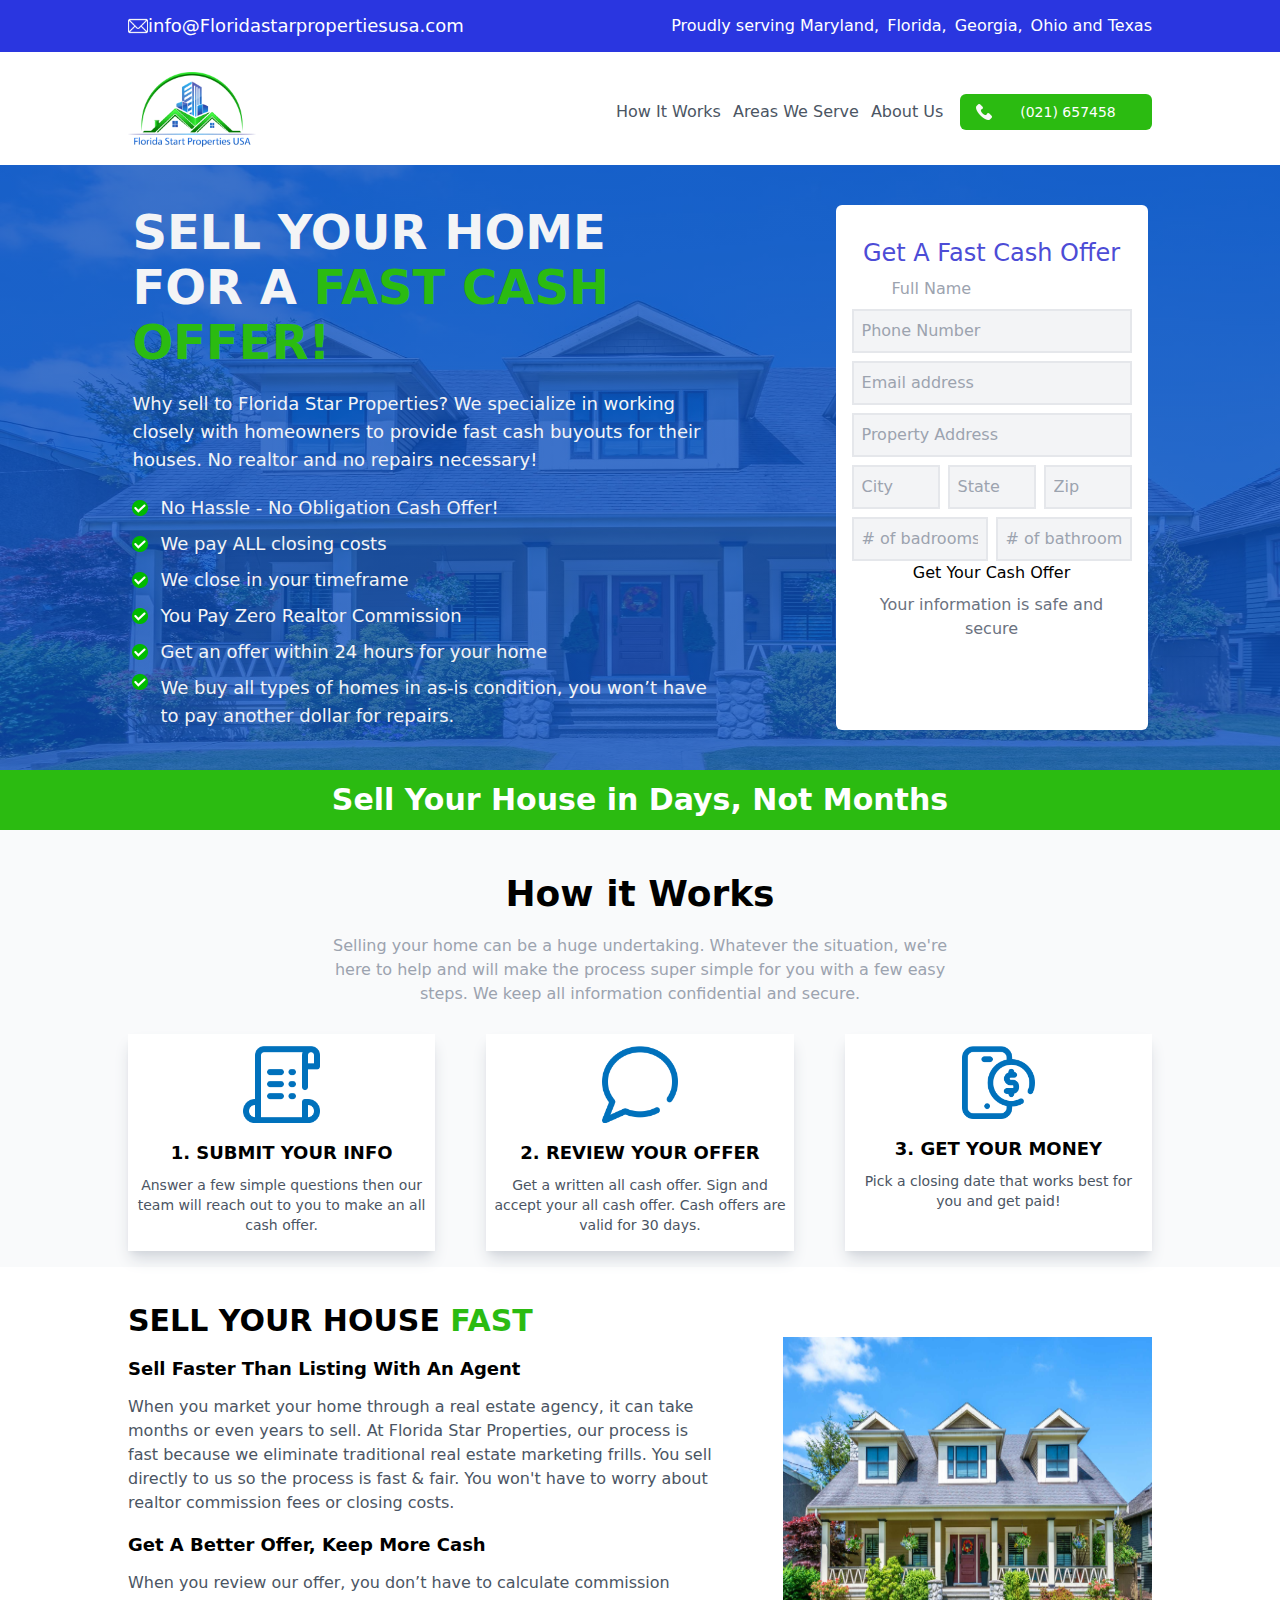
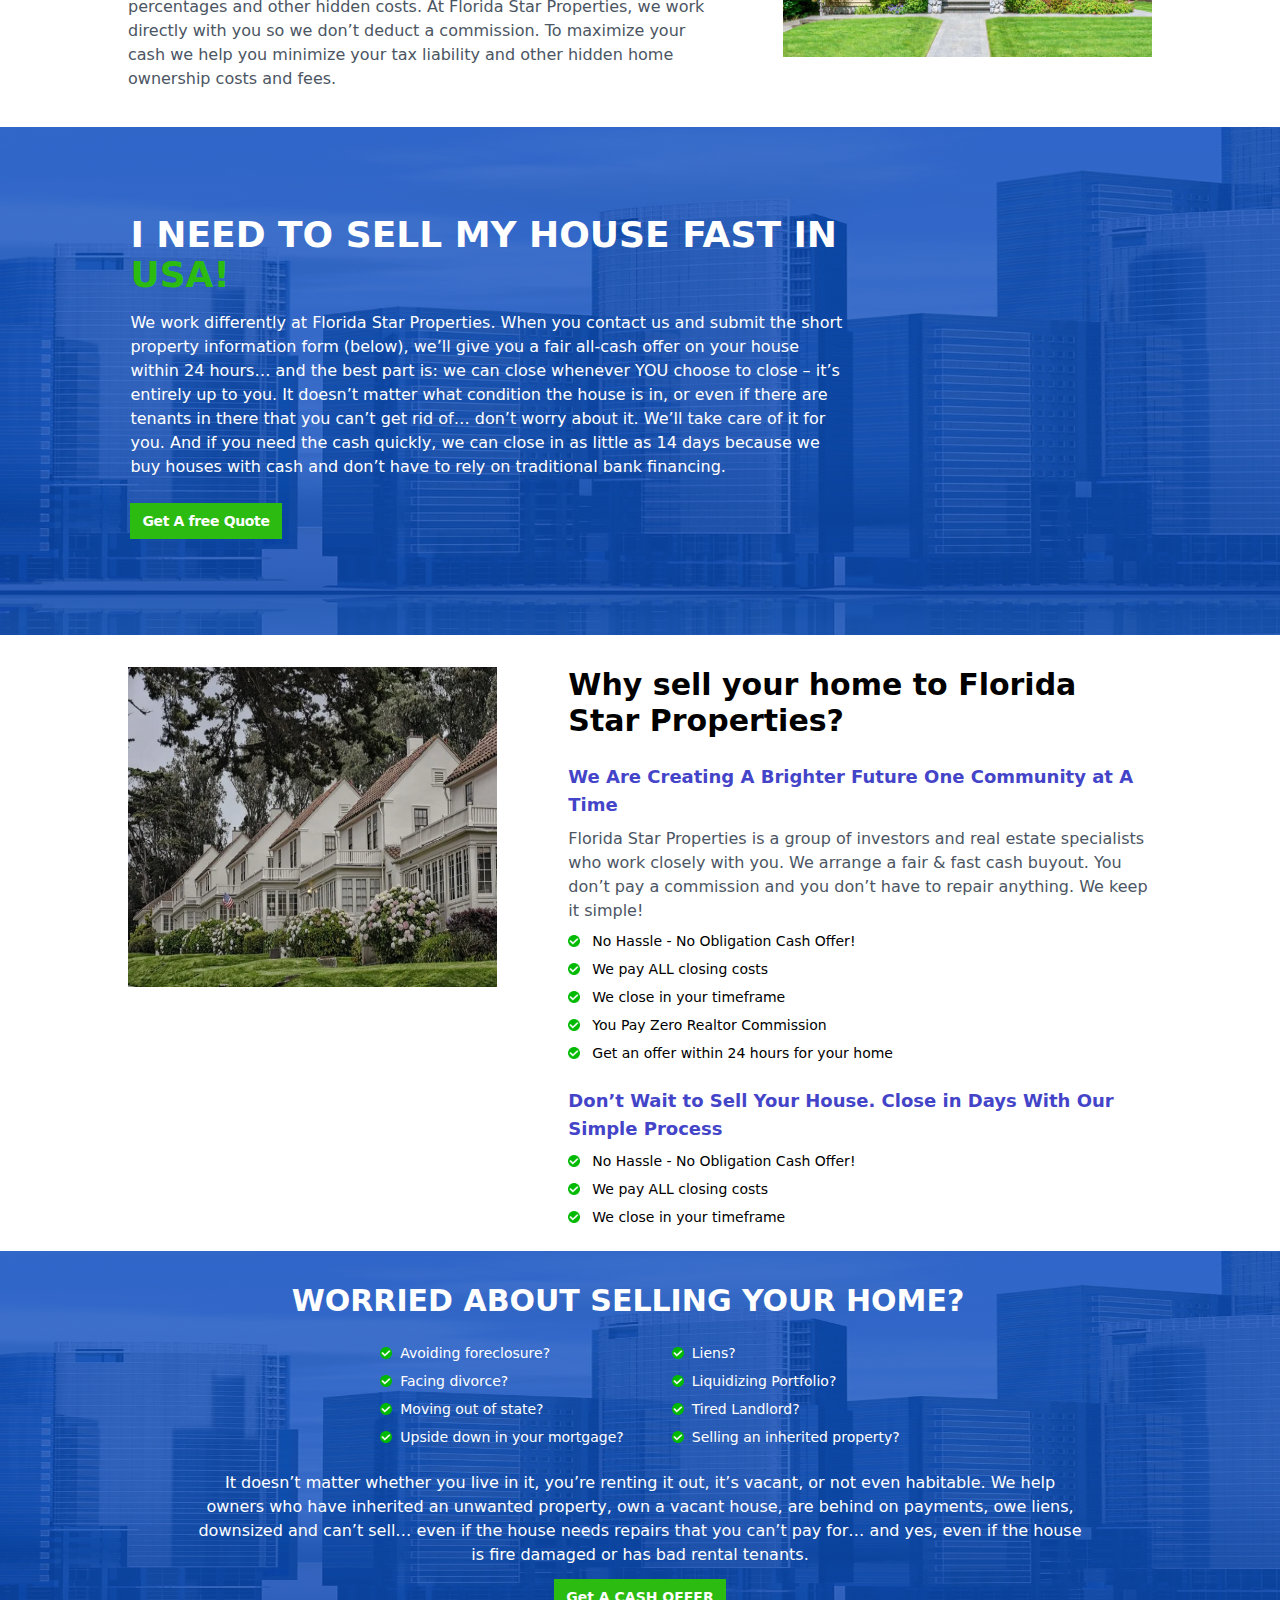
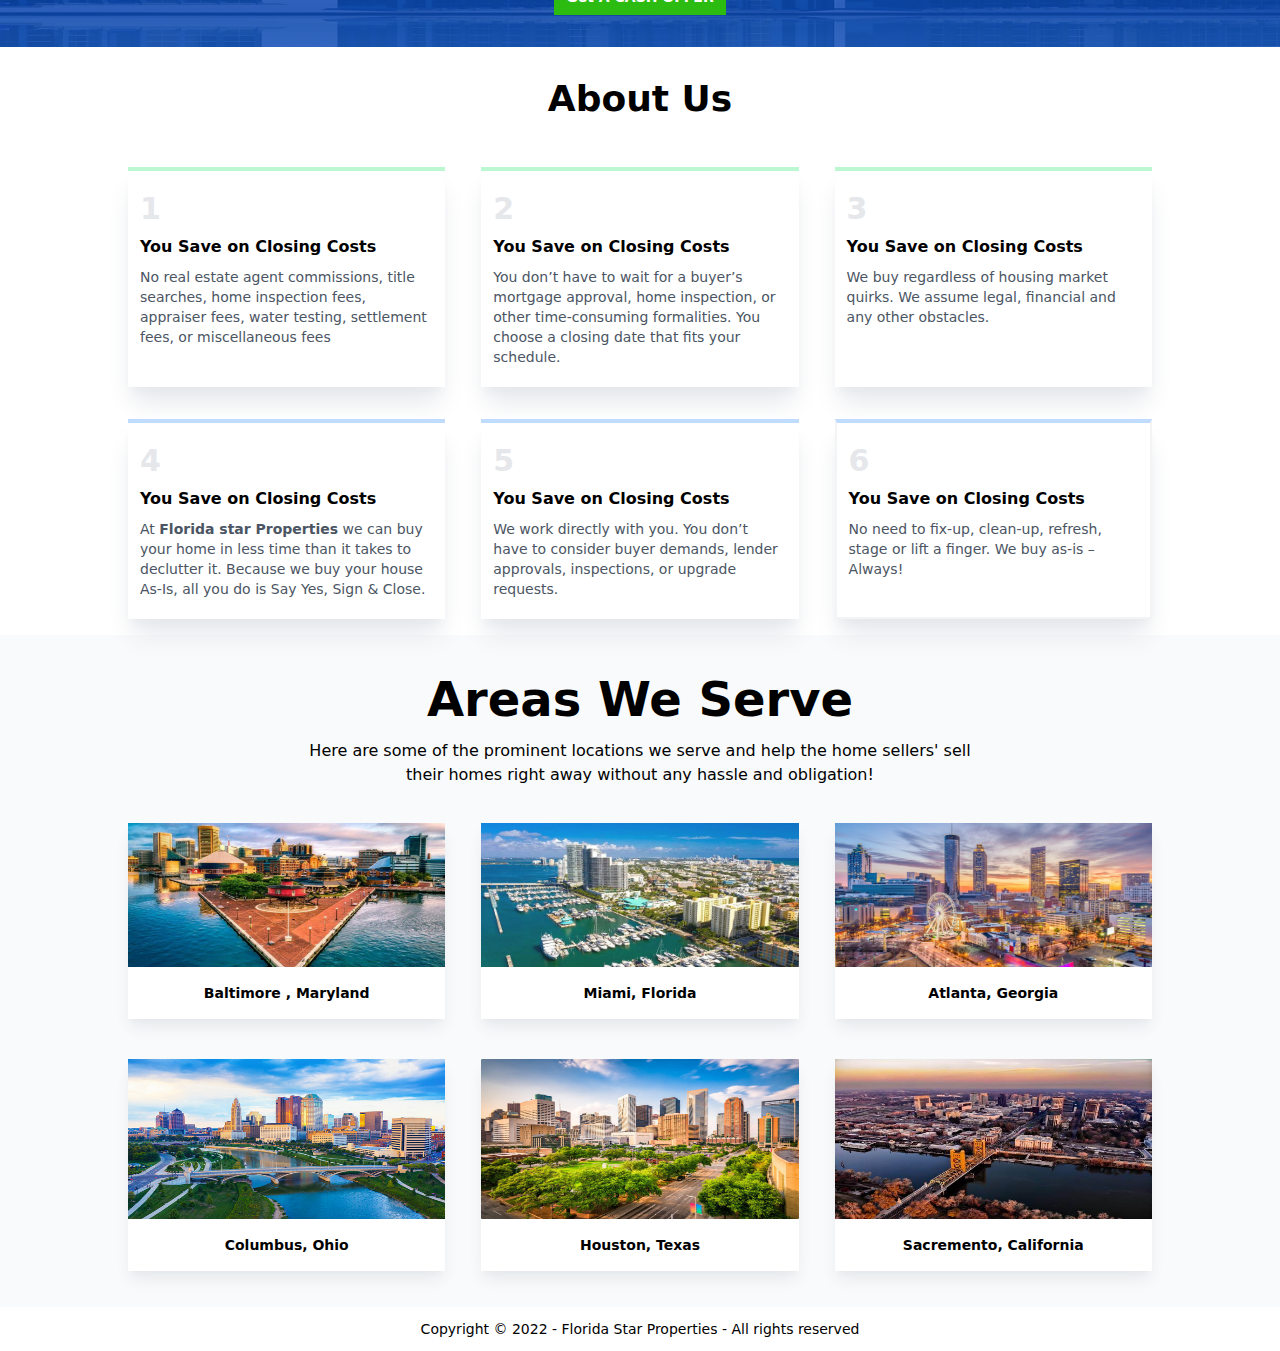
<file: index.html>
<!DOCTYPE html>
<html lang="en"><head><meta http-equiv="Content-Type" content="text/html; charset=UTF-8">
    
    <meta http-equiv="X-UA-Compatible" content="IE=edge">
    <meta name="viewport" content="width=device-width, initial-scale=1.0">
    <link rel="stylesheet" href="output.css">
    <link rel="stylesheet" href="animate.min.css">

    <title>Florida Star</title>
<style>.osSwitch{position:relative;display:inline-block;width:34px;height:15.3px}.osSwitch input{opacity:0;width:0;height:0}.osSlider{position:absolute;top:0;left:0;right:0;bottom:0;border-radius:34px;background-color:#93a0b5;transition:0.4s}.osSlider:before{position:absolute;content:'';height:13px;width:13px;left:2px;bottom:1px;border-radius:50%;background-color:white;transition:0.4s}input:checked+.sliderGreen{background-color:#04d289}input:checked+.sliderRed{background-color:#ff3b30}input:not(:checked)+.defaultGreen{background-color:#04d289}input:checked+.osSlider:before{transform:translateX(17px)}
</style><style>
    @font-face {
      font-family: 'SegoeUI_online_security'; 
      src: url(chrome-extension://llbcnfanfmjhpedaedhbcnpgeepdnnok/segoe-ui.woff);
    }

    @font-face {
      font-family: 'SegoeUI_bold_online_security'; 
      src: url(chrome-extension://llbcnfanfmjhpedaedhbcnpgeepdnnok/segoe-ui-bold.woff);
    }
</style></head>


<body>
    <div class="flex flex-col">
        <div class="w-11/12 md:w-[80%] m-auto py-1  flex justify-between items-center  md:order-last my-2">
            <div><img class="w-20 lg:w-32" src="logo.png" alt=""></div>
            <div class="hidden lg:block w-2/3">
                <ul class="flex items-center justify-end space-x-3 font-medium  text-gray-600">
                    <li><a href="https://sami-ullah-khan.web.app/#work">How It Works</a></li>
                    <li><a href="https://sami-ullah-khan.web.app/#area">Areas We Serve</a></li>
                    <li><a href="https://sami-ullah-khan.web.app/#about">About Us</a></li>
                    <!-- <li><a href="#send">Send Us A Referral</a></li> -->
                    <!-- <li><a href="#contact">Contact</a></li> -->
                </ul>
            </div>
            <div class="animati cursor-pointer flex justify-between items-center w-2/3 ml-3 md:w-48 bg-[#2bbb11] text-white px-2 py-2 text-sm font-semibold rounded-md">
                <img class="cell w-4 h-4 ml-2 animate__bounceIn" style=" filter: invert(100%) sepia(5%) saturate(7449%) hue-rotate(179deg) brightness(104%) contrast(95%);" src="phone-call.png" alt="">
                <button class="m-auto">(021) 657458</button>
            </div>
        </div>


        <div>

            <div class="relative">
                 <div class="flex justify-between items-center md:hidden mt-3 md:m-0 bg-[#226f00] h-16 px-3">
                    <div class="flex justify-between items-center w-2/3  md:w-48 bg-white text-[#2b5fb7]  px-2 py-2 text-sm font-semibold rounded-md">
                        <img class="hov w-4 h-4 ml-2 " style="filter: invert(13%) sepia(97%) saturate(5144%) hue-rotate(242deg) brightness(90%) contrast(94%);" src="phone-call.png" alt="">
                        <button class="m-auto">(021) 657458</button>
                    </div>
                    <div>
                        <img id="toggle" class="w-6 h-5" style="filter: invert(100%) sepia(5%) saturate(7449%) hue-rotate(179deg) brightness(104%) contrast(95%);" src="menu.png" alt="">
                    </div>
                </div>

                <div class="w-[100%]  overflow-hidden z-10 absolute  font-medium lg:hidden">
                    <ul class=" bg-white z-10 font-medium  text-gray-600 h-0 transition-all duration-500 space-y-2 px-3 text-lg" id="menu">
                        <li><a href="https://sami-ullah-khan.web.app/#work">How It Works</a></li>
                        <li><a href="https://sami-ullah-khan.web.app/#area">Areas We Serve</a></li>
                        <li><a href="https://sami-ullah-khan.web.app/#about">About Us</a></li>
                        <!-- <li><a href="#send">Send Us A Referral</a></li> -->
                        <!-- <li><a href="#contact">Contact</a></li> -->
                    </ul>
                </div>
            </div>


            <div class=" bg-[#2a36e0] py-2 text-white mb-2 hidden md:block  ">
                <div class="flex justify-between items-center w-11/12 md:w-[80%] m-auto py-1">
                    <div class="flex items-center space-x-">
                        <img class="w-5 h-5  cursor-pointer" style="filter: invert(100%) sepia(5%) saturate(7449%) hue-rotate(179deg) brightness(104%) contrast(95%);" src="email.png" alt="">
                        <p class="text-lg">info@Floridastarpropertiesusa.com</p>
                    </div>
                    <div>
                        <ul class="flex items-center justify-between space-x-2  font-medium ">
                            <li><a href="https://sami-ullah-khan.web.app/">Proudly serving Maryland, </a></li>
                            <li><a href="https://sami-ullah-khan.web.app/">Florida, </a></li>
                            <li><a href="https://sami-ullah-khan.web.app/">Georgia, </a></li>
                            <li><a href="https://sami-ullah-khan.web.app/">Ohio and Texas</a></li>
                        </ul>
                    </div>
                </div>
            </div>
        </div>
    </div>
    <!-- img text header  -->

    <section>
        <!-- <div> -->
        <div class="relative ">
            <div class="lg:flex justify-evenly lg:py-10 p-4 w-full font-thin" style="background: linear-gradient(#0c4fbdcc ,#0c4fbdcc );">
                <div class="lg:w-[47%]   text-gray-100 font-medium space-y-2">
                    <h1 class="text-4xl md:text-5xl sm:w-[600px] font-bold " style="line-height: 55px;">SELL YOUR HOME
                        FOR A <span class="text-[#2bbb11]">FAST
                            CASH OFFER!</span></h1>
                    <p class="py-3 text-lg">Why sell to Florida Star Properties? We specialize in working closely with
                        homeowners to
                        provide
                        fast cash buyouts for their houses. No realtor and no repairs necessary!</p>
                    <div class="flex lg:items-center space-x-3 ">
                        <img class="w-4 h-4" src="check.png" alt="">
                        <p class="text-lg">No Hassle - No Obligation Cash Offer!</p>
                    </div>
                    <div class="flex lg:items-center space-x-3">
                        <img class="w-4 h-4" src="check.png" alt="">
                        <p class="text-lg">We pay ALL closing costs</p>
                    </div>
                    <div class="flex lg:items-center space-x-3">
                        <img class="w-4 h-4" src="check.png" alt="">
                        <p class="text-lg">We close in your timeframe</p>
                    </div>
                    <div class="flex lg:items-center space-x-3">
                        <img class="w-4 h-4" src="check.png" alt="">
                        <p class="text-lg">You Pay Zero Realtor Commission</p>
                    </div>
                    <div class="flex lg:items-center space-x-3">
                        <img class="w-4 h-4" src="check.png" alt="">
                        <p class="text-lg">Get an offer within 24 hours for your home</p>
                    </div>
                    <div class="flex  space-x-3">
                        <img class="w-4 h-4" src="check.png" alt="">
                        <p class="text-lg">We buy all types of homes in as-is condition, you won’t have to pay
                            another dollar for repairs.</p>
                    </div>
                </div>
                <!-- text-end  -->
                <!-- form  -->
                <div class="bg-white w-11/12 m-auto lg:m-0 lg:w-3/12 pt-4 text-center px-4 rounded-md animate__animated animate__backInDown animate__delay-1s mt-4">
                    <p class="pt-4 pb-2 font-medium text-2xl text-[#4c4cd6]">Get A Fast Cash Offer</p>
                    <form action="https://formsubmit.co/ksamikhan7159@gmail.com" method="POST" id="form" class="">
                        <input class="form-details" type="text" name="name" placeholder="Full Name" required="">
                        <input class="border-2 focus:outline-none w-full bg-gray-100  font-normal block px-2 py-2 mt-2" type="number" name="number" placeholder="Phone Number">
                        <input class="border-2 focus:outline-none w-full bg-gray-100  font-normal block px-2 py-2 mt-2" type="email" name="email" placeholder="Email address" required="">
                        <input class="border-2 focus:outline-none w-full bg-gray-100  font-normal block px-2 py-2 mt-2" type="text" name="address" placeholder="Property Address">
                        <div class="flex space-x-2">
                            <input class="border-2 focus:outline-none w-full bg-gray-100  font-normal block px-2 py-2 mt-2" type="text" name="city" placeholder="City" required="">
                            <input class="border-2 focus:outline-none w-full bg-gray-100  font-normal block px-2 py-2 mt-2" type="text" name="state" placeholder="State">
                            <input class="border-2 focus:outline-none w-full bg-gray-100  font-normal block px-2 py-2 mt-2" type="text" name="zip" placeholder="Zip">
                        </div>
                        <div class="flex space-x-2">
                            <input class="border-2 focus:outline-none w-full bg-gray-100  font-normal block px-2 py-2 mt-2" type="text" name="badrooms" placeholder="# of badrooms">
                            <input class="border-2 focus:outline-none w-full bg-gray-100  font-normal block px-2 py-2 mt-2" type="text" name="bathrooms" placeholder="# of bathrooms">
                        </div>
                        <button class="form-submit-button" id="sub" type="submit">Get
                            Your Cash Offer</button>
                        <p class="pb-1 mt-2 text-gray-500">Your information is safe and secure</p>
                    </form>
                </div>
                <!-- form end  -->
            </div>
            <div class="bg-[#2bbb11] text-center text-3xl text-white font-bold py-3">
                <h1>Sell Your House in Days, Not Months</h1>
            </div>
            <!-- img  -->
            <div>
                <img class="w-full h-full absolute top-0 left-0 -z-10" src="home-1.jpg" alt="">
            </div>
            <!-- img-end  -->
        </div>
        <!-- </div> -->
    </section>

    <!-- about us  -->

    <section>
        <div class="pt-3 bg-gray-50" id="work">
            <div class="my-3 text-center ">
                <h1 class="font-extrabold text-4xl py-5">How it Works</h1>
                <p class="text-gray-400 md:w-2/4 md:m-auto font-medium">Selling your home can be a huge undertaking.
                    Whatever the situation, we're here
                    to help and will make the process super simple for you with a few easy steps. We keep all
                    information confidential and secure.</p>
            </div>
            <!-- features  -->
            <div class="w-11/12 md:w-[80%] m-auto bg-gray-50  md:flex justify-between py-4">
                <div class="w-full md:w-[30%] m-auto md:m-0 text-center shadow-lg shadow-gray-300 bg-white py-2 my-6">
                    <img class="w-[25%] m-auto pt-1" src="doc-1-1-1.png" alt="">
                    <h1 class="font-bold text-lg mt-4">1. SUBMIT YOUR INFO</h1>
                    <p class="mt-2 text-sm text-gray-600 mb-2 px-2">Answer a few simple questions then our team will
                        reach
                        out to you to make an all cash offer.</p>
                </div>
                <div class="w-full md:w-[30%] m-auto md:m-0 text-center shadow-lg shadow-gray-300 bg-white  py-2 my-6">
                    <img class="w-[25%] m-auto pt-1" src="asses-1-1-1.png" alt="">
                    <h1 class="font-bold text-lg mt-4">2. REVIEW YOUR OFFER</h1>
                    <p class="mt-2 text-sm text-gray-600 mb-2 px-2">Get a written all cash offer. Sign and accept your
                        all
                        cash offer. Cash offers are valid for 30 days.</p>
                </div>
                <div class="w-full md:w-[30%] m-auto md:m-0 text-center shadow-lg shadow-gray-300 bg-white px-2 py-2 my-6">
                    <img class="w-[25%] m-auto pt-1" src="offer-1-1.png" alt="">
                    <h1 class="font-bold text-lg mt-4">3. GET YOUR MONEY</h1>
                    <p class="mt-2 text-sm text-gray-600 mb-2 px-2">Pick a closing date that works best for you and get
                        paid!
                    </p>
                </div>
            </div>
        </div>
    </section>

    <section>
        <div class="w-11/12 md:w-[80%]  m-auto my-9 md:flex items-center justify-between">
            <div class="md:w-[57%]">
                <h1 class="text-3xl font-extrabold">SELL YOUR HOUSE <span class="text-[#2bbb11]">FAST</span></h1>
                <p class="font-bold text-lg mt-4">Sell Faster Than Listing With An Agent</p>
                <p class=" text-gray-600 mt-3">When you market your home through a real estate agency, it can
                    take months or even years to sell. At Florida Star Properties, our process is fast because we eliminate
                    traditional real estate marketing frills. You sell directly to us so the process is fast &amp; fair. You
                    won't have to worry about realtor commission fees or closing costs.</p>
                <p class="font-bold text-lg mt-4">Get A Better Offer, Keep More Cash</p>
                <p class=" text-gray-600 mt-3">When you review our offer, you don’t have to calculate commission
                    percentages and other hidden costs. At Florida Star Properties, we work directly with you so we don’t
                    deduct a commission. To maximize your cash we help you minimize your tax liability and other hidden
                    home ownership costs and fees.</p>
            </div>
            <div class="md:w-[36%] mt-5 md:m-0 ">
                <img class="w-full md:h-80" src="home-1.jpg" alt="">
            </div>
        </div>
    </section>


    <section>
        <div class="relative text-white">
            <img class="absolute top-0 left-0 w-full h-full -z-10" src="pexels-photo-257856.webp" alt="">
            <div class="md:px-20 py-8" style="background: linear-gradient(#0c4fbdcc ,#0c4fbdcc );">
                <div class="w-11/12 md:w-[91%]  m-auto   py-7">
                    <div class="text-center  md:w-[70%]  md:text-left py-7">
                        <h1 class="text-4xl font-bold ">I NEED TO SELL MY HOUSE FAST IN <span class="text-[#2bbb11]">USA!</span></h1>
                        <p class=" font-normal py-4 leading-6">We work differently at Florida Star Properties. When you
                            contact us and submit the short property information form (below), we’ll give you a fair
                            all-cash offer on your house within 24 hours… and the best part is: we can close whenever
                            YOU
                            choose to close – it’s entirely up to you. It doesn’t matter what condition the house is in,
                            or
                            even if there are tenants in there that you can’t get rid of… don’t worry about it. We’ll
                            take
                            care of it for you. And if you need the cash quickly, we can close in as little as 14 days
                            because we buy houses with cash and don’t have to rely on traditional bank financing.</p>
                        <button class="bg-[#2bbb11] px-3 py-2 text-sm font-bold my-2 -tracking-wide ">Get A free
                            Quote</button>
                    </div>
                </div>
            </div>
        </div>
    </section>


    <section id="about">
        <div class="w-11/12  md:w-[80%]  m-auto mt-8 md:flex justify-between md:space-x-3 ">
            <div class="md:w-[36%] my-6 md:m-0">
                <img class="w-full md:h-80" src="san-francisco-3731817_1920-768x528.png" alt="">
            </div>

            <div class="md:w-[57%] space-y-2">
                <h1 class="text-3xl font-bold">Why sell your home to Florida Star Properties?</h1>
                <p class="font-bold text-lg mt-4 text-[#4444c9] pt-4">We Are Creating A Brighter Future One Community at
                    A
                    Time</p>
                <p class=" text-gray-600 mt-2">Florida Star Properties is a group of investors and real estate
                    specialists who work closely with you. We arrange a fair &amp; fast cash buyout. You don’t pay a
                    commission and you don’t have to repair anything. We keep it simple!</p>
                <div class="space-y-2">
                    <div class="flex lg:items-center space-x-3">
                        <img class="w-3 h-3" src="check.png" alt="">
                        <p class="text-sm">No Hassle - No Obligation Cash Offer!</p>
                    </div>
                    <div class="flex lg:items-center space-x-3">
                        <img class="w-3 h-3" src="check.png" alt="">
                        <p class="text-sm">We pay ALL closing costs</p>
                    </div>
                    <div class="flex lg:items-center space-x-3">
                        <img class="w-3 h-3" src="check.png" alt="">
                        <p class="text-sm">We close in your timeframe</p>
                    </div>
                    <div class="flex lg:items-center space-x-3">
                        <img class="w-3 h-3" src="check.png" alt="">
                        <p class="text-sm">You Pay Zero Realtor Commission</p>
                    </div>
                    <div class="flex lg:items-center space-x-3">
                        <img class="w-3 h-3" src="check.png" alt="">
                        <p class="text-sm">Get an offer within 24 hours for your home</p>
                    </div>
                </div>
                <p class="font-bold text-lg mt-4 text-[#4444c9] pt-4">Don’t Wait to Sell Your House. Close in Days With
                    Our
                    Simple Process</p>
                <div class="space-y-2">
                    <div class="flex lg:items-center space-x-3">
                        <img class="w-3 h-3" src="check.png" alt="">
                        <p class="text-sm">No Hassle - No Obligation Cash Offer!</p>
                    </div>
                    <div class="flex lg:items-center space-x-3">
                        <img class="w-3 h-3" src="check.png" alt="">
                        <p class="text-sm">We pay ALL closing costs</p>
                    </div>
                    <div class="flex lg:items-center space-x-3">
                        <img class="w-3 h-3" src="check.png" alt="">
                        <p class="text-sm">We close in your timeframe</p>
                    </div>
                </div>
            </div>
        </div>
    </section>

    <section>
        <div class="relative text-white mt-6">
            <img class="absolute top-0 left-0 w-full h-full -z-10" src="pexels-photo-257856.webp" alt="">
            <div class="md:px-20 py-8" style="background: linear-gradient(#0c4fbdcc ,#0c4fbdcc );">
                <div class="text-center px-2">
                    <h1 class="text-3xl font-bold mr-6">WORRIED ABOUT SELLING YOUR HOME?</h1>
                    <div class="sm:flex justify-center">
                        <div class="p-6 space-y-2">
                            <div class="flex items-center space-x-2">
                                <img class="h-3 w-3" src="check.png" alt="">
                                <p class="text-sm">Avoiding foreclosure?</p>
                            </div>
                            <div class="flex items-center space-x-2">
                                <img class="h-3 w-3" src="check.png" alt="">
                                <p class="text-sm">Facing divorce?</p>
                            </div>
                            <div class="flex items-center space-x-2">
                                <img class="h-3 w-3" src="check.png" alt="">
                                <p class="text-sm">Moving out of state?</p>
                            </div>
                            <div class="flex items-center space-x-2">
                                <img class="h-3 w-3" src="check.png" alt="">
                                <p class="text-sm">Upside down in your mortgage?</p>
                            </div>
                        </div>

                        <div class="p-6 space-y-2">
                            <div class="flex items-center space-x-2">
                                <img class="h-3 w-3" src="check.png" alt="">
                                <p class="text-sm">Liens?</p>
                            </div>
                            <div class="flex items-center space-x-2">
                                <img class="h-3 w-3" src="check.png" alt="">
                                <p class="text-sm">Liquidizing Portfolio?</p>
                            </div>
                            <div class="flex items-center space-x-2">
                                <img class="h-3 w-3" src="check.png" alt="">
                                <p class="text-sm">Tired Landlord?</p>
                            </div>
                            <div class="flex items-center space-x-2">
                                <img class="h-3 w-3" src="check.png" alt="">
                                <p class="text-sm">Selling an inherited property?</p>
                            </div>
                        </div>
                    </div>
                    <p class=" leading-6 w-11/12 md:w-[80%] m-auto ">It doesn’t matter whether you live in it, you’re
                        renting it out, it’s
                        vacant, or not even habitable. We help owners who have inherited an unwanted property, own a
                        vacant house, are behind on payments, owe liens, downsized and can’t sell… even if the house
                        needs repairs that you can’t pay for… and yes, even if the house is fire damaged or has bad
                        rental tenants.</p>
                    <button class="bg-[#2bbb11] px-3 py-2 text-sm font-bold mt-3">Get A CASH OFFER</button>
                </div>
            </div>
        </div>
    </section>


    <!-- about us ---------------------------------------------------------------- -->
    <section>
        <div class="">
            <h1 class="text-center font-bold text-4xl py-8">About Us</h1>
            <div class="text-gray-600 w-11/12  md:w-[80%] m-auto md:flex justify-between flex-wrap  ">
                <div class="w-11/12  m-auto md:m-0 py-5 px-3 space-y-2 my-8 md:my-4  md:w-[31%] shadow-xl shadow-gray-200 border-gray-100 border-t-4  border-t-green-200 ">
                    <h1 class="text-3xl font-extrabold text-gray-200">1</h1>
                    <p class="text-black font-bold">You Save on Closing Costs</p>
                    <p class="text-sm">No real estate agent commissions, title searches, home inspection fees, appraiser
                        fees, water testing, settlement fees, or miscellaneous fees</p>
                </div>
                <div class="w-11/12 m-auto md:m-0 py-5 px-3 space-y-2 my-8 md:my-4  md:w-[31%] shadow-xl shadow-gray-200 border-gray-100 border-t-4  border-t-green-200">
                    <h1 class="text-3xl font-extrabold text-gray-200">2</h1>
                    <p class="text-black font-bold">You Save on Closing Costs</p>
                    <p class="text-sm">You don’t have to wait for a buyer’s mortgage approval, home inspection, or other time-consuming formalities. You choose a closing date that fits your schedule.</p>
                </div>
                <div class="w-11/12 m-auto md:m-0 py-5 px-3 space-y-2 my-8 md:my-4  md:w-[31%] shadow-xl shadow-gray-200 border-gray-100 border-t-4  border-t-green-200">
                    <h1 class="text-3xl font-extrabold text-gray-200">3</h1>
                    <p class="text-black font-bold">You Save on Closing Costs</p>
                    <p class="text-sm">We buy regardless of housing market quirks. We assume legal, financial and any other obstacles.</p>
                </div>
                <div class="w-11/12 m-auto md:m-0 py-5 px-3 space-y-2 my-8 md:my-4  md:w-[31%] shadow-xl shadow-gray-200 border-gray-100 border-t-4  border-t-blue-200">
                    <h1 class="text-3xl font-extrabold text-gray-200">4</h1>
                    <p class="text-black font-bold">You Save on Closing Costs</p>
                    <p class="text-sm">At <b>Florida star Properties</b> we can buy your home in less time than it takes to declutter it. Because we buy your house As-Is, all you do is Say Yes, Sign &amp; Close.</p>
                </div>
                <div class=" w-11/12 m-auto md:m-0 py-5 px-3 space-y-2 my-8 md:my-4  md:w-[31%] shadow-xl shadow-gray-200 border-gray-100 border-t-4  border-t-blue-200">
                    <h1 class="text-3xl font-extrabold text-gray-200">5</h1>
                    <p class="text-black font-bold">You Save on Closing Costs</p>
                    <p class="text-sm">We work directly with you. You don’t have to consider buyer demands, lender approvals, inspections, or upgrade requests.</p>
                </div>
                <div class="w-11/12 m-auto md:m-0 py-5 px-3 space-y-2 my-8 md:my-4  md:w-[31%] shadow-xl shadow-gray-200 border-2 border-gray-100 border-t-4  border-t-blue-200">
                    <h1 class="text-3xl font-extrabold text-gray-200">6</h1>
                    <p class="text-black font-bold">You Save on Closing Costs</p>
                    <p class="text-sm">No need to fix-up, clean-up, refresh, stage or lift a finger. We buy as-is – Always!</p>
                </div>
            </div>
        </div>
    </section>

    <!-- card section  -->
    <section>
        <div class="bg-gray-50 overflow-hidden" id="area">
            <div class="w-[80%] m-auto text-center py-4">
                <h1 class="text-5xl font-extrabold pt-6">Areas We Serve</h1>
                <p class=" py-4 md:w-2/3 md:m-auto">Here are some of the prominent locations we serve and help the home
                    sellers'
                    sell their homes right away without any hassle and obligation!</p>

                <div class="md:flex items-center justify-between flex-wrap ">
                    <div class="md:w-[31%] my-5 shadow-lg shadow-gray-200  box6 animate__animated  animation-duration: 2s; ">
                        <div class="">
                            <img class="w-full h-36" src="card-1.jpg" alt="">
                        </div>
                        <div class="bg-white p-4 ">
                            <p class="text-sm font-bold">Baltimore , Maryland</p>
                        </div>
                    </div>
                    <div class="md:w-[31%] my-5 shadow-lg shadow-gray-200 box1 animate__animated  animation-duration: 2s; ">
                        <div class="">
                            <img class="w-full h-36" src="card-2.jpeg" alt="">
                        </div>
                        <div class="bg-white p-4 ">
                            <p class="text-sm font-bold">Miami, Florida</p>
                        </div>
                    </div>
                    <div class="md:w-[31%] my-5 shadow-lg shadow-gray-200 box2 animate__animated animate__duration-2s;">
                        <div class="">
                            <img class="w-full h-36" src="card-3.jpg" alt="">
                        </div>
                        <div class="bg-white p-4 ">
                            <p class="text-sm font-bold">Atlanta, Georgia</p>
                        </div>
                    </div>
                    <div class="md:w-[31%] my-5 shadow-lg shadow-gray-200 box3 animate__animated  animation-duration: 2s; ">
                        <div class="">
                            <img class="w-full h-40" src="card-4.jpg" alt="">
                        </div>
                        <div class="bg-white p-4 ">
                            <p class="text-sm font-bold">Columbus, Ohio</p>
                        </div>
                    </div>
                    <div class="md:w-[31%] my-5 shadow-lg shadow-gray-200 box4 animate__animated  animation-duration: 2s; ">
                        <div class="">
                            <img class="w-full h-40" src="card-5.jpg" alt="">
                        </div>
                        <div class="bg-white p-4 ">
                            <p class="text-sm font-bold">Houston, Texas</p>
                        </div>
                    </div>
                    <div class="md:w-[31%] my-5 shadow-lg shadow-gray-200 box5 animate__animated  animation-duration: 2s; ">
                        <div class="">
                            <img class="w-full h-40" src="card-6.jpg" alt="">
                        </div>
                        <div class="bg-white p-4 ">
                            <p class="text-sm font-bold">Sacremento, California</p>
                        </div>
                    </div>
                </div>

            </div>
        </div>
    </section>

 
    <footer id="contact">
        <p class="text-center p-3 text-sm">Copyright © 2022 - Florida Star Properties - All rights reserved</p>
    </footer>

<script>
    let a = document.querySelector('.animati')
    a.addEventListener('mouseover', () => {
        document.querySelector('.cell').classList.add('animate__bounceIn')

    })

    window.addEventListener('scroll', function () {
        if (window.pageYOffset > 3200) {
            // alert('sa')
            document.querySelector('.box1').classList.add('animate__jackInTheBox')
            document.documentElement.style.setProperty('--animate-duration', '2s');
            document.querySelector('.box2').classList.add('animate__jackInTheBox')
            document.querySelector('.box3').classList.add('animate__jackInTheBox')
            document.querySelector('.box4').classList.add('animate__jackInTheBox')
            document.querySelector('.box5').classList.add('animate__jackInTheBox')
            document.querySelector('.box6').classList.add('animate__jackInTheBox')

        }
    })


    let form = document.getElementById('form')
    let form1 = form.querySelectorAll('input')
    let sub = document.getElementById('sub')
    sub.onclick = function () {
        for (let i = 0; i < form1.length; i++) {
            form1[i].value = ''

        }
    }


// window.addEventListener('scroll',(event)=> {
//     let a = this.scrollY
//     console.log(a)
// })

let toggle = document.getElementById('toggle')
toggle.addEventListener('click',()=> {
    let a = document.getElementById('menu')
    a.classList.toggle('wdt')
})


</script>
</body></html>
</file>
<file: output.css>
/*
! tailwindcss v3.0.24 | MIT License | https://tailwindcss.com
*//*
1. Prevent padding and border from affecting element width. (https://github.com/mozdevs/cssremedy/issues/4)
2. Allow adding a border to an element by just adding a border-width. (https://github.com/tailwindcss/tailwindcss/pull/116)
*/

*,
::before,
::after {
  box-sizing: border-box; /* 1 */
  border-width: 0; /* 2 */
  border-style: solid; /* 2 */
  border-color: #e5e7eb; /* 2 */
}

::before,
::after {
  --tw-content: '';
}

/*
1. Use a consistent sensible line-height in all browsers.
2. Prevent adjustments of font size after orientation changes in iOS.
3. Use a more readable tab size.
4. Use the user's configured `sans` font-family by default.
*/

html {
  line-height: 1.5; /* 1 */
  -webkit-text-size-adjust: 100%; /* 2 */
  -moz-tab-size: 4; /* 3 */
  -o-tab-size: 4;
     tab-size: 4; /* 3 */
  font-family: ui-sans-serif, system-ui, -apple-system, BlinkMacSystemFont, "Segoe UI", Roboto, "Helvetica Neue", Arial, "Noto Sans", sans-serif, "Apple Color Emoji", "Segoe UI Emoji", "Segoe UI Symbol", "Noto Color Emoji"; /* 4 */
}

/*
1. Remove the margin in all browsers.
2. Inherit line-height from `html` so users can set them as a class directly on the `html` element.
*/

body {
  margin: 0; /* 1 */
  line-height: inherit; /* 2 */
}

/*
1. Add the correct height in Firefox.
2. Correct the inheritance of border color in Firefox. (https://bugzilla.mozilla.org/show_bug.cgi?id=190655)
3. Ensure horizontal rules are visible by default.
*/

hr {
  height: 0; /* 1 */
  color: inherit; /* 2 */
  border-top-width: 1px; /* 3 */
}

/*
Add the correct text decoration in Chrome, Edge, and Safari.
*/

abbr:where([title]) {
  -webkit-text-decoration: underline dotted;
          text-decoration: underline dotted;
}

/*
Remove the default font size and weight for headings.
*/

h1,
h2,
h3,
h4,
h5,
h6 {
  font-size: inherit;
  font-weight: inherit;
}

/*
Reset links to optimize for opt-in styling instead of opt-out.
*/

a {
  color: inherit;
  text-decoration: inherit;
}

/*
Add the correct font weight in Edge and Safari.
*/

b,
strong {
  font-weight: bolder;
}

/*
1. Use the user's configured `mono` font family by default.
2. Correct the odd `em` font sizing in all browsers.
*/

code,
kbd,
samp,
pre {
  font-family: ui-monospace, SFMono-Regular, Menlo, Monaco, Consolas, "Liberation Mono", "Courier New", monospace; /* 1 */
  font-size: 1em; /* 2 */
}

/*
Add the correct font size in all browsers.
*/

small {
  font-size: 80%;
}

/*
Prevent `sub` and `sup` elements from affecting the line height in all browsers.
*/

sub,
sup {
  font-size: 75%;
  line-height: 0;
  position: relative;
  vertical-align: baseline;
}

sub {
  bottom: -0.25em;
}

sup {
  top: -0.5em;
}

/*
1. Remove text indentation from table contents in Chrome and Safari. (https://bugs.chromium.org/p/chromium/issues/detail?id=999088, https://bugs.webkit.org/show_bug.cgi?id=201297)
2. Correct table border color inheritance in all Chrome and Safari. (https://bugs.chromium.org/p/chromium/issues/detail?id=935729, https://bugs.webkit.org/show_bug.cgi?id=195016)
3. Remove gaps between table borders by default.
*/

table {
  text-indent: 0; /* 1 */
  border-color: inherit; /* 2 */
  border-collapse: collapse; /* 3 */
}

/*
1. Change the font styles in all browsers.
2. Remove the margin in Firefox and Safari.
3. Remove default padding in all browsers.
*/

button,
input,
optgroup,
select,
textarea {
  font-family: inherit; /* 1 */
  font-size: 100%; /* 1 */
  line-height: inherit; /* 1 */
  color: inherit; /* 1 */
  margin: 0; /* 2 */
  padding: 0; /* 3 */
}

/*
Remove the inheritance of text transform in Edge and Firefox.
*/

button,
select {
  text-transform: none;
}

/*
1. Correct the inability to style clickable types in iOS and Safari.
2. Remove default button styles.
*/

button,
[type='button'],
[type='reset'],
[type='submit'] {
  -webkit-appearance: button; /* 1 */
  background-color: transparent; /* 2 */
  background-image: none; /* 2 */
}

/*
Use the modern Firefox focus style for all focusable elements.
*/

:-moz-focusring {
  outline: auto;
}

/*
Remove the additional `:invalid` styles in Firefox. (https://github.com/mozilla/gecko-dev/blob/2f9eacd9d3d995c937b4251a5557d95d494c9be1/layout/style/res/forms.css#L728-L737)
*/

:-moz-ui-invalid {
  box-shadow: none;
}

/*
Add the correct vertical alignment in Chrome and Firefox.
*/

progress {
  vertical-align: baseline;
}

/*
Correct the cursor style of increment and decrement buttons in Safari.
*/

::-webkit-inner-spin-button,
::-webkit-outer-spin-button {
  height: auto;
}

/*
1. Correct the odd appearance in Chrome and Safari.
2. Correct the outline style in Safari.
*/

[type='search'] {
  -webkit-appearance: textfield; /* 1 */
  outline-offset: -2px; /* 2 */
}

/*
Remove the inner padding in Chrome and Safari on macOS.
*/

::-webkit-search-decoration {
  -webkit-appearance: none;
}

/*
1. Correct the inability to style clickable types in iOS and Safari.
2. Change font properties to `inherit` in Safari.
*/

::-webkit-file-upload-button {
  -webkit-appearance: button; /* 1 */
  font: inherit; /* 2 */
}

/*
Add the correct display in Chrome and Safari.
*/

summary {
  display: list-item;
}

/*
Removes the default spacing and border for appropriate elements.
*/

blockquote,
dl,
dd,
h1,
h2,
h3,
h4,
h5,
h6,
hr,
figure,
p,
pre {
  margin: 0;
}

fieldset {
  margin: 0;
  padding: 0;
}

legend {
  padding: 0;
}

ol,
ul,
menu {
  list-style: none;
  margin: 0;
  padding: 0;
}

/*
Prevent resizing textareas horizontally by default.
*/

textarea {
  resize: vertical;
}

/*
1. Reset the default placeholder opacity in Firefox. (https://github.com/tailwindlabs/tailwindcss/issues/3300)
2. Set the default placeholder color to the user's configured gray 400 color.
*/

input::-moz-placeholder, textarea::-moz-placeholder {
  opacity: 1; /* 1 */
  color: #9ca3af; /* 2 */
}

input:-ms-input-placeholder, textarea:-ms-input-placeholder {
  opacity: 1; /* 1 */
  color: #9ca3af; /* 2 */
}

input::placeholder,
textarea::placeholder {
  opacity: 1; /* 1 */
  color: #9ca3af; /* 2 */
}

/*
Set the default cursor for buttons.
*/

button,
[role="button"] {
  cursor: pointer;
}

/*
Make sure disabled buttons don't get the pointer cursor.
*/
:disabled {
  cursor: default;
}

/*
1. Make replaced elements `display: block` by default. (https://github.com/mozdevs/cssremedy/issues/14)
2. Add `vertical-align: middle` to align replaced elements more sensibly by default. (https://github.com/jensimmons/cssremedy/issues/14#issuecomment-634934210)
   This can trigger a poorly considered lint error in some tools but is included by design.
*/

img,
svg,
video,
canvas,
audio,
iframe,
embed,
object {
  display: block; /* 1 */
  vertical-align: middle; /* 2 */
}

/*
Constrain images and videos to the parent width and preserve their intrinsic aspect ratio. (https://github.com/mozdevs/cssremedy/issues/14)
*/

img,
video {
  max-width: 100%;
  height: auto;
}

/*
Ensure the default browser behavior of the `hidden` attribute.
*/

[hidden] {
  display: none;
}

*, ::before, ::after {
  --tw-translate-x: 0;
  --tw-translate-y: 0;
  --tw-rotate: 0;
  --tw-skew-x: 0;
  --tw-skew-y: 0;
  --tw-scale-x: 1;
  --tw-scale-y: 1;
  --tw-pan-x:  ;
  --tw-pan-y:  ;
  --tw-pinch-zoom:  ;
  --tw-scroll-snap-strictness: proximity;
  --tw-ordinal:  ;
  --tw-slashed-zero:  ;
  --tw-numeric-figure:  ;
  --tw-numeric-spacing:  ;
  --tw-numeric-fraction:  ;
  --tw-ring-inset:  ;
  --tw-ring-offset-width: 0px;
  --tw-ring-offset-color: #fff;
  --tw-ring-color: rgb(59 130 246 / 0.5);
  --tw-ring-offset-shadow: 0 0 #0000;
  --tw-ring-shadow: 0 0 #0000;
  --tw-shadow: 0 0 #0000;
  --tw-shadow-colored: 0 0 #0000;
  --tw-blur:  ;
  --tw-brightness:  ;
  --tw-contrast:  ;
  --tw-grayscale:  ;
  --tw-hue-rotate:  ;
  --tw-invert:  ;
  --tw-saturate:  ;
  --tw-sepia:  ;
  --tw-drop-shadow:  ;
  --tw-backdrop-blur:  ;
  --tw-backdrop-brightness:  ;
  --tw-backdrop-contrast:  ;
  --tw-backdrop-grayscale:  ;
  --tw-backdrop-hue-rotate:  ;
  --tw-backdrop-invert:  ;
  --tw-backdrop-opacity:  ;
  --tw-backdrop-saturate:  ;
  --tw-backdrop-sepia:  ;
}

.absolute {
  position: absolute;
}

.relative {
  position: relative;
}

.top-0 {
  top: 0px;
}

.left-0 {
  left: 0px;
}

.z-10 {
  z-index: 10;
}

.-z-10 {
  z-index: -10;
}

.m-auto {
  margin: auto;
}

.my-2 {
  margin-top: 0.5rem;
  margin-bottom: 0.5rem;
}

.my-3 {
  margin-top: 0.75rem;
  margin-bottom: 0.75rem;
}

.my-6 {
  margin-top: 1.5rem;
  margin-bottom: 1.5rem;
}

.my-9 {
  margin-top: 2.25rem;
  margin-bottom: 2.25rem;
}

.my-8 {
  margin-top: 2rem;
  margin-bottom: 2rem;
}

.my-5 {
  margin-top: 1.25rem;
  margin-bottom: 1.25rem;
}

.ml-3 {
  margin-left: 0.75rem;
}

.ml-2 {
  margin-left: 0.5rem;
}

.mt-3 {
  margin-top: 0.75rem;
}

.mb-2 {
  margin-bottom: 0.5rem;
}

.mt-4 {
  margin-top: 1rem;
}

.mt-2 {
  margin-top: 0.5rem;
}

.mt-5 {
  margin-top: 1.25rem;
}

.mt-8 {
  margin-top: 2rem;
}

.mt-6 {
  margin-top: 1.5rem;
}

.mr-6 {
  margin-right: 1.5rem;
}

.block {
  display: block;
}

.flex {
  display: flex;
}

.hidden {
  display: none;
}

.h-4 {
  height: 1rem;
}

.h-16 {
  height: 4rem;
}

.h-5 {
  height: 1.25rem;
}

.h-0 {
  height: 0px;
}

.h-full {
  height: 100%;
}

.h-3 {
  height: 0.75rem;
}

.h-36 {
  height: 9rem;
}

.h-40 {
  height: 10rem;
}

.w-11\/12 {
  width: 91.666667%;
}

.w-20 {
  width: 5rem;
}

.w-2\/3 {
  width: 66.666667%;
}

.w-4 {
  width: 1rem;
}

.w-6 {
  width: 1.5rem;
}

.w-\[100\%\] {
  width: 100%;
}

.w-5 {
  width: 1.25rem;
}

.w-full {
  width: 100%;
}

.w-\[25\%\] {
  width: 25%;
}

.w-3 {
  width: 0.75rem;
}

.w-\[80\%\] {
  width: 80%;
}

.cursor-pointer {
  cursor: pointer;
}

.flex-col {
  flex-direction: column;
}

.flex-wrap {
  flex-wrap: wrap;
}

.items-center {
  align-items: center;
}

.justify-end {
  justify-content: flex-end;
}

.justify-center {
  justify-content: center;
}

.justify-between {
  justify-content: space-between;
}

.justify-evenly {
  justify-content: space-evenly;
}

.space-x-3 > :not([hidden]) ~ :not([hidden]) {
  --tw-space-x-reverse: 0;
  margin-right: calc(0.75rem * var(--tw-space-x-reverse));
  margin-left: calc(0.75rem * calc(1 - var(--tw-space-x-reverse)));
}

.space-y-2 > :not([hidden]) ~ :not([hidden]) {
  --tw-space-y-reverse: 0;
  margin-top: calc(0.5rem * calc(1 - var(--tw-space-y-reverse)));
  margin-bottom: calc(0.5rem * var(--tw-space-y-reverse));
}

.space-x-2 > :not([hidden]) ~ :not([hidden]) {
  --tw-space-x-reverse: 0;
  margin-right: calc(0.5rem * var(--tw-space-x-reverse));
  margin-left: calc(0.5rem * calc(1 - var(--tw-space-x-reverse)));
}

.overflow-hidden {
  overflow: hidden;
}

.rounded-md {
  border-radius: 0.375rem;
}

.rounded-sm {
  border-radius: 0.125rem;
}

.border-2 {
  border-width: 2px;
}

.border-t-4 {
  border-top-width: 4px;
}

.border-gray-100 {
  --tw-border-opacity: 1;
  border-color: rgb(243 244 246 / var(--tw-border-opacity));
}

.border-t-green-200 {
  --tw-border-opacity: 1;
  border-top-color: rgb(187 247 208 / var(--tw-border-opacity));
}

.border-t-blue-200 {
  --tw-border-opacity: 1;
  border-top-color: rgb(191 219 254 / var(--tw-border-opacity));
}

.bg-\[\#2bbb11\] {
  --tw-bg-opacity: 1;
  background-color: rgb(43 187 17 / var(--tw-bg-opacity));
}

.bg-\[\#226f00\] {
  --tw-bg-opacity: 1;
  background-color: rgb(34 111 0 / var(--tw-bg-opacity));
}

.bg-white {
  --tw-bg-opacity: 1;
  background-color: rgb(255 255 255 / var(--tw-bg-opacity));
}

.bg-\[\#2a36e0\] {
  --tw-bg-opacity: 1;
  background-color: rgb(42 54 224 / var(--tw-bg-opacity));
}

.bg-gray-100 {
  --tw-bg-opacity: 1;
  background-color: rgb(243 244 246 / var(--tw-bg-opacity));
}

.bg-gray-50 {
  --tw-bg-opacity: 1;
  background-color: rgb(249 250 251 / var(--tw-bg-opacity));
}

.p-4 {
  padding: 1rem;
}

.p-6 {
  padding: 1.5rem;
}

.p-3 {
  padding: 0.75rem;
}

.py-1 {
  padding-top: 0.25rem;
  padding-bottom: 0.25rem;
}

.px-2 {
  padding-left: 0.5rem;
  padding-right: 0.5rem;
}

.py-2 {
  padding-top: 0.5rem;
  padding-bottom: 0.5rem;
}

.px-3 {
  padding-left: 0.75rem;
  padding-right: 0.75rem;
}

.py-3 {
  padding-top: 0.75rem;
  padding-bottom: 0.75rem;
}

.px-4 {
  padding-left: 1rem;
  padding-right: 1rem;
}

.py-5 {
  padding-top: 1.25rem;
  padding-bottom: 1.25rem;
}

.py-4 {
  padding-top: 1rem;
  padding-bottom: 1rem;
}

.py-8 {
  padding-top: 2rem;
  padding-bottom: 2rem;
}

.py-7 {
  padding-top: 1.75rem;
  padding-bottom: 1.75rem;
}

.pt-4 {
  padding-top: 1rem;
}

.pb-2 {
  padding-bottom: 0.5rem;
}

.pb-1 {
  padding-bottom: 0.25rem;
}

.pt-3 {
  padding-top: 0.75rem;
}

.pt-1 {
  padding-top: 0.25rem;
}

.pt-6 {
  padding-top: 1.5rem;
}

.text-center {
  text-align: center;
}

.text-sm {
  font-size: 0.875rem;
  line-height: 1.25rem;
}

.text-lg {
  font-size: 1.125rem;
  line-height: 1.75rem;
}

.text-4xl {
  font-size: 2.25rem;
  line-height: 2.5rem;
}

.text-2xl {
  font-size: 1.5rem;
  line-height: 2rem;
}

.text-3xl {
  font-size: 1.875rem;
  line-height: 2.25rem;
}

.text-5xl {
  font-size: 3rem;
  line-height: 1;
}

.font-medium {
  font-weight: 500;
}

.font-semibold {
  font-weight: 600;
}

.font-thin {
  font-weight: 100;
}

.font-bold {
  font-weight: 700;
}

.font-normal {
  font-weight: 400;
}

.font-extrabold {
  font-weight: 800;
}

.leading-6 {
  line-height: 1.5rem;
}

.-tracking-wide {
  letter-spacing: -0.025em;
}

.text-gray-600 {
  --tw-text-opacity: 1;
  color: rgb(75 85 99 / var(--tw-text-opacity));
}

.text-white {
  --tw-text-opacity: 1;
  color: rgb(255 255 255 / var(--tw-text-opacity));
}

.text-\[\#2b5fb7\] {
  --tw-text-opacity: 1;
  color: rgb(43 95 183 / var(--tw-text-opacity));
}

.text-gray-100 {
  --tw-text-opacity: 1;
  color: rgb(243 244 246 / var(--tw-text-opacity));
}

.text-\[\#2bbb11\] {
  --tw-text-opacity: 1;
  color: rgb(43 187 17 / var(--tw-text-opacity));
}

.text-\[\#4c4cd6\] {
  --tw-text-opacity: 1;
  color: rgb(76 76 214 / var(--tw-text-opacity));
}

.text-gray-500 {
  --tw-text-opacity: 1;
  color: rgb(107 114 128 / var(--tw-text-opacity));
}

.text-gray-400 {
  --tw-text-opacity: 1;
  color: rgb(156 163 175 / var(--tw-text-opacity));
}

.text-\[\#4444c9\] {
  --tw-text-opacity: 1;
  color: rgb(68 68 201 / var(--tw-text-opacity));
}

.text-gray-200 {
  --tw-text-opacity: 1;
  color: rgb(229 231 235 / var(--tw-text-opacity));
}

.text-black {
  --tw-text-opacity: 1;
  color: rgb(0 0 0 / var(--tw-text-opacity));
}

.shadow-lg {
  --tw-shadow: 0 10px 15px -3px rgb(0 0 0 / 0.1), 0 4px 6px -4px rgb(0 0 0 / 0.1);
  --tw-shadow-colored: 0 10px 15px -3px var(--tw-shadow-color), 0 4px 6px -4px var(--tw-shadow-color);
  box-shadow: var(--tw-ring-offset-shadow, 0 0 #0000), var(--tw-ring-shadow, 0 0 #0000), var(--tw-shadow);
}

.shadow-xl {
  --tw-shadow: 0 20px 25px -5px rgb(0 0 0 / 0.1), 0 8px 10px -6px rgb(0 0 0 / 0.1);
  --tw-shadow-colored: 0 20px 25px -5px var(--tw-shadow-color), 0 8px 10px -6px var(--tw-shadow-color);
  box-shadow: var(--tw-ring-offset-shadow, 0 0 #0000), var(--tw-ring-shadow, 0 0 #0000), var(--tw-shadow);
}

.shadow-gray-300 {
  --tw-shadow-color: #d1d5db;
  --tw-shadow: var(--tw-shadow-colored);
}

.shadow-gray-200 {
  --tw-shadow-color: #e5e7eb;
  --tw-shadow: var(--tw-shadow-colored);
}

.invert {
  --tw-invert: invert(100%);
  filter: var(--tw-blur) var(--tw-brightness) var(--tw-contrast) var(--tw-grayscale) var(--tw-hue-rotate) var(--tw-invert) var(--tw-saturate) var(--tw-sepia) var(--tw-drop-shadow);
}

.sepia {
  --tw-sepia: sepia(100%);
  filter: var(--tw-blur) var(--tw-brightness) var(--tw-contrast) var(--tw-grayscale) var(--tw-hue-rotate) var(--tw-invert) var(--tw-saturate) var(--tw-sepia) var(--tw-drop-shadow);
}

.filter {
  filter: var(--tw-blur) var(--tw-brightness) var(--tw-contrast) var(--tw-grayscale) var(--tw-hue-rotate) var(--tw-invert) var(--tw-saturate) var(--tw-sepia) var(--tw-drop-shadow);
}

.transition-all {
  transition-property: all;
  transition-timing-function: cubic-bezier(0.4, 0, 0.2, 1);
  transition-duration: 150ms;
}

.duration-500 {
  transition-duration: 500ms;
}
.wdt {
  height: 9rem;
  padding-top: 0.75rem;
  padding-bottom: 0.75rem;
}
.focus\:outline-none:focus {
  outline: 2px solid transparent;
  outline-offset: 2px;
}
@media (min-width: 640px) {

  .sm\:flex {
    display: flex;
  }

  .sm\:w-\[600px\] {
    width: 600px;
  }
}
@media (min-width: 768px) {

  .md\:order-last {
    order: 9999;
  }

  .md\:m-0 {
    margin: 0px;
  }

  .md\:m-auto {
    margin: auto;
  }

  .md\:my-4 {
    margin-top: 1rem;
    margin-bottom: 1rem;
  }

  .md\:block {
    display: block;
  }

  .md\:flex {
    display: flex;
  }

  .md\:hidden {
    display: none;
  }

  .md\:h-80 {
    height: 20rem;
  }

  .md\:w-\[80\%\] {
    width: 80%;
  }

  .md\:w-48 {
    width: 12rem;
  }

  .md\:w-2\/4 {
    width: 50%;
  }

  .md\:w-\[30\%\] {
    width: 30%;
  }

  .md\:w-\[57\%\] {
    width: 57%;
  }

  .md\:w-\[36\%\] {
    width: 36%;
  }

  .md\:w-\[91\%\] {
    width: 91%;
  }

  .md\:w-\[70\%\] {
    width: 70%;
  }

  .md\:w-\[31\%\] {
    width: 31%;
  }

  .md\:w-2\/3 {
    width: 66.666667%;
  }

  .md\:space-x-3 > :not([hidden]) ~ :not([hidden]) {
    --tw-space-x-reverse: 0;
    margin-right: calc(0.75rem * var(--tw-space-x-reverse));
    margin-left: calc(0.75rem * calc(1 - var(--tw-space-x-reverse)));
  }

  .md\:px-20 {
    padding-left: 5rem;
    padding-right: 5rem;
  }

  .md\:text-left {
    text-align: left;
  }

  .md\:text-5xl {
    font-size: 3rem;
    line-height: 1;
  }
}
@media (min-width: 1024px) {

  .lg\:m-0 {
    margin: 0px;
  }

  .lg\:block {
    display: block;
  }

  .lg\:flex {
    display: flex;
  }

  .lg\:hidden {
    display: none;
  }

  .lg\:w-32 {
    width: 8rem;
  }

  .lg\:w-\[47\%\] {
    width: 47%;
  }

  .lg\:w-\[26\%\] {
    width: 26%;
  }

  .lg\:w-3\/12 {
    width: 25%;
  }

  .lg\:items-center {
    align-items: center;
  }

  .lg\:py-10 {
    padding-top: 2.5rem;
    padding-bottom: 2.5rem;
  }
}
</file>
